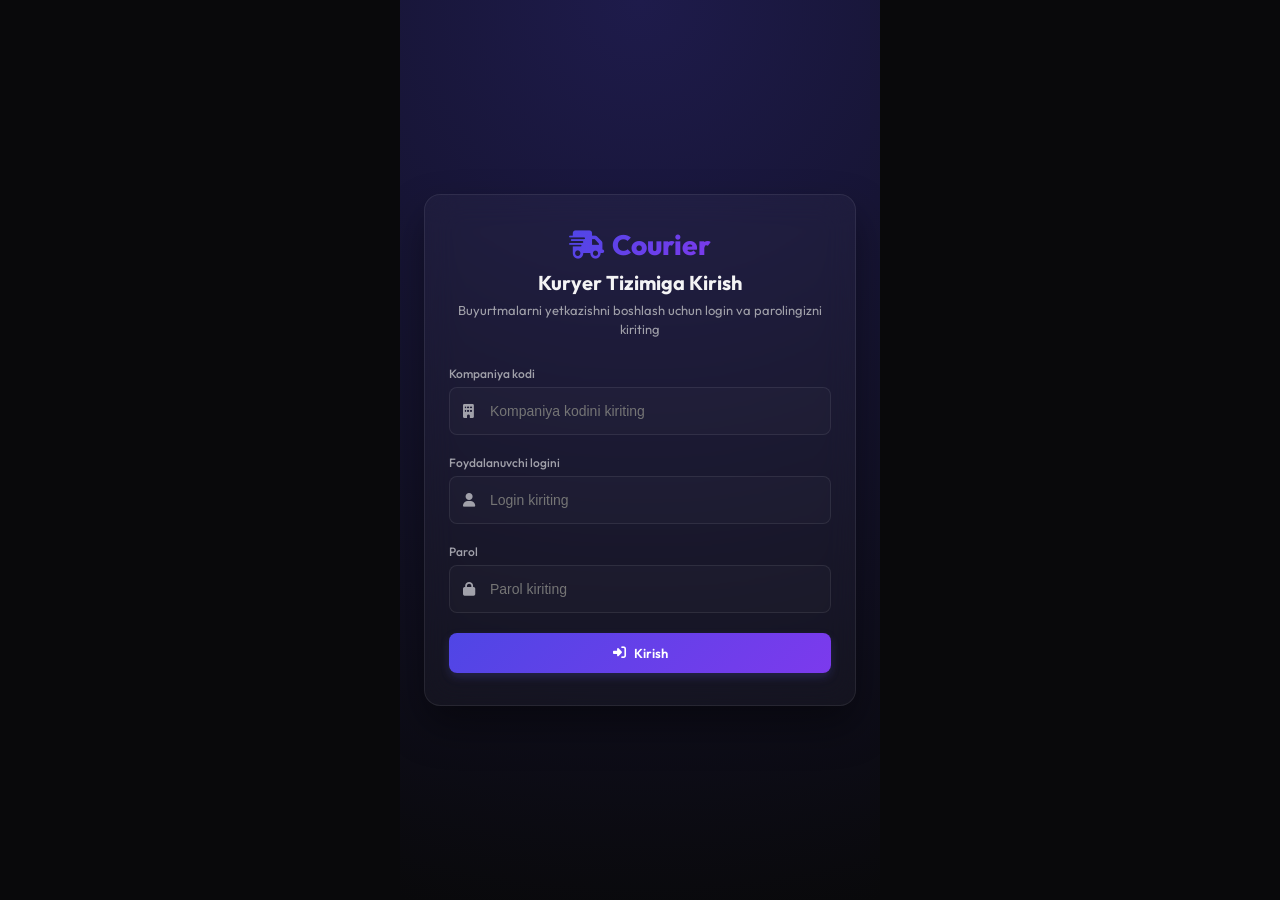
<file: courier.html>
<!DOCTYPE html>
<html lang="uz">
<head>
    <meta charset="UTF-8">
    <meta name="viewport" content="width=device-width, initial-scale=1.0, maximum-scale=1.0, user-scalable=no, viewport-fit=cover">
    <title>Webzone Kuryer Ilovasi</title>
    
    <!-- PWA settings -->
    <link rel="manifest" href="manifest.json">
    <meta name="theme-color" content="#6366f1">
    <meta name="apple-mobile-web-app-capable" content="yes">
    <meta name="apple-mobile-web-app-status-bar-style" content="black-translucent">
    <link rel="apple-touch-icon" href="assets/icon-192.png">
    
    <!-- Fonts & Icons -->
    <link rel="stylesheet" href="https://cdnjs.cloudflare.com/ajax/libs/font-awesome/6.4.0/css/all.min.css">
    <link href="https://fonts.googleapis.com/css2?family=Outfit:wght@400;500;600;700;800&family=JetBrains+Mono:wght@500;600;700&display=swap" rel="stylesheet">
    <link rel="stylesheet" href="css/courier-style.css">
</head>
<body>

    <!-- 1. Kirish oynasi (Login Screen) -->
    <div id="login-view" class="view-container active-view">
        <div class="login-card">
            <div class="login-header">
                <div class="logo">
                    <i class="fas fa-shipping-fast"></i> Courier
                </div>
                <h2>Kuryer Tizimiga Kirish</h2>
                <p>Buyurtmalarni yetkazishni boshlash uchun login va parolingizni kiriting</p>
            </div>
            
            <form id="login-form">
                <div class="form-group">
                    <label for="login-company">Kompaniya kodi</label>
                    <div class="input-wrapper">
                        <i class="fas fa-building input-icon"></i>
                        <input type="text" id="login-company" required placeholder="Kompaniya kodini kiriting">
                    </div>
                </div>

                <div class="form-group">
                    <label for="login-username">Foydalanuvchi logini</label>
                    <div class="input-wrapper">
                        <i class="fas fa-user input-icon"></i>
                        <input type="text" id="login-username" required placeholder="Login kiriting">
                    </div>
                </div>
                
                <div class="form-group">
                    <label for="login-password">Parol</label>
                    <div class="input-wrapper">
                        <i class="fas fa-lock input-icon"></i>
                        <input type="password" id="login-password" required placeholder="Parol kiriting">
                    </div>
                </div>
                
                <div id="login-error" class="error-banner" style="display: none;">
                    Noto'g'ri login yoki parol!
                </div>
                
                <button type="submit" class="btn btn-primary btn-block">
                    <i class="fas fa-sign-in-alt"></i> Kirish
                </button>
            </form>
        </div>
    </div>

    <!-- 2. Asosiy ilova oynasi (App Screen) -->
    <div id="app-view" class="view-container" style="display: none;">
        <!-- Top bar -->
        <header class="app-header">
            <div class="user-info">
                <div class="avatar" id="courier-avatar">K</div>
                <div class="name-role">
                    <h3 id="courier-name">Kuryer</h3>
                    <span>Yetkazib beruvchi</span>
                </div>
            </div>
            <button class="logout-btn" onclick="CourierApp.logout()" title="Chiqish">
                <i class="fas fa-sign-out-alt"></i>
            </button>
        </header>

        <!-- Balance / Stat card -->
        <div class="balance-card">
            <div class="balance-label">Bugungi dastavka daromadi</div>
            <div class="balance-value" id="courier-balance">0 so'm</div>
            <div class="balance-footer">
                <span id="courier-delivered-count">0 ta buyurtma</span> yetkazildi bugun
            </div>
        </div>

        <!-- Tabs navigation -->
        <nav class="tabs-nav">
            <button class="tab-btn active" data-tab="active" onclick="CourierApp.switchTab('active')">
                <i class="fas fa-truck-loading"></i> Yo'lda <span class="badge" id="count-active" style="display: none;">0</span>
            </button>
            <button class="tab-btn" data-tab="history" onclick="CourierApp.switchTab('history')">
                <i class="fas fa-history"></i> Tarix
            </button>
        </nav>

        <!-- Main content list -->
        <main class="app-main">
            <div id="deliveries-list" class="deliveries-list">
                <!-- Dinamik buyurtmalar chiqadi -->
            </div>
        </main>
    </div>

    <!-- PWA Service Worker Registration -->
    <script>
        if ('serviceWorker' in navigator) {
            window.addEventListener('load', () => {
                navigator.serviceWorker.register('/sw.js')
                    .then(reg => console.log('Service Worker registered successfully!', reg.scope))
                    .catch(err => console.log('Service Worker registration failed:', err));
            });
        }
    </script>

    <!-- App Logic Scripts -->
    <script src="js/storage.js?v=4"></script>
    <script src="js/courier-app.js?v=2"></script>
</body>
</html>
</file>
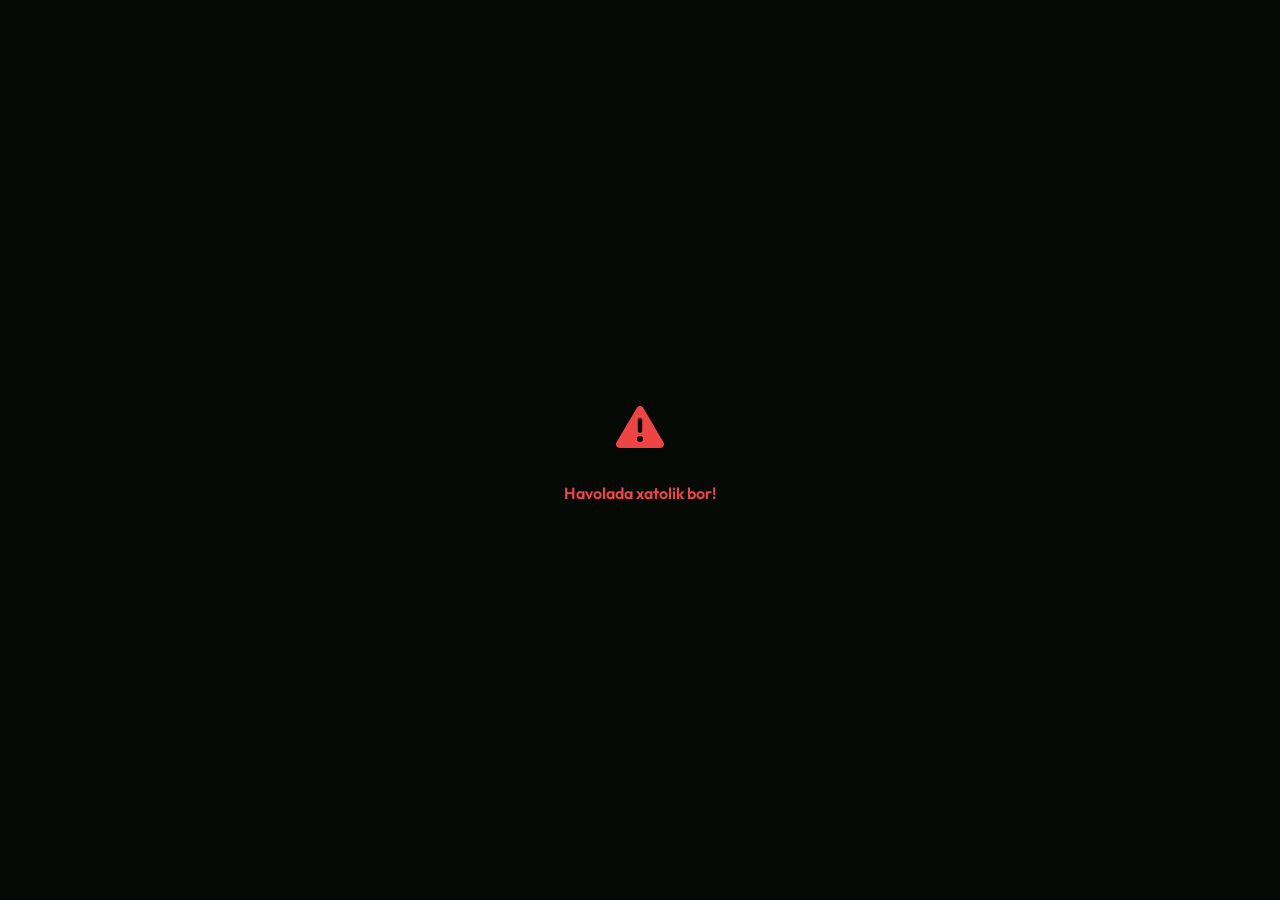
<file: taplink.html>
<!DOCTYPE html>
<html lang="uz">
<head>
    <meta charset="UTF-8">
    <meta name="viewport" content="width=device-width, initial-scale=1.0">
    <title>Taplink - Havolalar to'plami</title>
    
    <!-- Google Fonts -->
    <link rel="preconnect" href="https://fonts.googleapis.com">
    <link rel="preconnect" href="https://fonts.gstatic.com" crossorigin>
    <link href="https://fonts.googleapis.com/css2?family=Outfit:wght@300;400;500;600;700&display=swap" rel="stylesheet">
    
    <!-- FontAwesome Icons -->
    <link rel="stylesheet" href="https://cdnjs.cloudflare.com/ajax/libs/font-awesome/6.4.0/css/all.min.css">
    
    <style>
        :root {
            --bg-gradient: radial-gradient(circle at top, #0f1c12 0%, #050a06 100%);
            --primary-green: #15803d;
            --accent-gold: #eab308;
            --glass-bg: rgba(255, 255, 255, 0.03);
            --glass-border: rgba(255, 255, 255, 0.08);
            --text-main: #f8fafc;
            --text-muted: #94a3b8;
        }

        * {
            box-sizing: border-box;
            margin: 0;
            padding: 0;
            font-family: 'Outfit', sans-serif;
            -webkit-tap-highlight-color: transparent;
        }

        body {
            background: var(--bg-gradient);
            color: var(--text-main);
            min-height: 100vh;
            display: flex;
            justify-content: center;
            align-items: flex-start;
            overflow-x: hidden;
        }

        /* Phone mockup container styled exactly like the screenshot */
        .phone-container {
            width: 100%;
            max-width: 480px;
            min-height: 100vh;
            padding: 40px 24px 40px 24px;
            display: flex;
            flex-direction: column;
            align-items: center;
            position: relative;
            background: url('https://images.unsplash.com/photo-1590381105924-c72589b9ef3f?auto=format&fit=crop&q=80&w=600') no-repeat center center;
            background-size: cover;
        }

        /* Overlay for background blur and dark green tint */
        .phone-container::before {
            content: '';
            position: absolute;
            top: 0;
            left: 0;
            right: 0;
            bottom: 0;
            background: linear-gradient(180deg, rgba(15, 28, 18, 0.85) 0%, rgba(5, 10, 6, 0.95) 100%);
            z-index: 1;
            backdrop-filter: blur(10px);
        }

        .content-wrapper {
            position: relative;
            z-index: 2;
            width: 100%;
            display: flex;
            flex-direction: column;
            align-items: center;
        }

        /* Logo Avatar & Verification Badge */
        .avatar-container {
            position: relative;
            width: 110px;
            height: 110px;
            margin-bottom: 16px;
        }

        .avatar {
            width: 100%;
            height: 100%;
            border-radius: 50%;
            border: 3px solid var(--primary-green);
            background: #111;
            display: flex;
            justify-content: center;
            align-items: center;
            box-shadow: 0 0 20px rgba(21, 128, 61, 0.4);
            font-size: 36px;
            font-weight: 700;
            color: var(--accent-gold);
            overflow: hidden;
        }

        .avatar img {
            width: 100%;
            height: 100%;
            object-fit: cover;
        }

        .verified-badge {
            position: absolute;
            bottom: 2px;
            right: 2px;
            background: #22c55e;
            color: white;
            border-radius: 50%;
            width: 24px;
            height: 24px;
            display: flex;
            justify-content: center;
            align-items: center;
            font-size: 12px;
            border: 2px solid #0f1c12;
            box-shadow: 0 2px 5px rgba(0,0,0,0.3);
        }

        /* Titles and Bio */
        .company-name {
            font-size: 24px;
            font-weight: 700;
            margin-bottom: 8px;
            display: flex;
            align-items: center;
            gap: 6px;
            text-shadow: 0 2px 4px rgba(0,0,0,0.5);
        }

        .company-name i {
            color: #22c55e;
            font-size: 18px;
        }

        .company-bio {
            font-size: 14px;
            color: var(--text-muted);
            text-align: center;
            max-width: 320px;
            line-height: 1.5;
            margin-bottom: 24px;
        }

        /* Circular Social Row */
        .social-icons-row {
            display: flex;
            gap: 16px;
            margin-bottom: 32px;
        }

        .social-icon-btn {
            width: 48px;
            height: 48px;
            border-radius: 50%;
            background: var(--glass-bg);
            border: 1px solid var(--glass-border);
            display: flex;
            justify-content: center;
            align-items: center;
            color: white;
            font-size: 20px;
            text-decoration: none;
            transition: all 0.3s cubic-bezier(0.4, 0, 0.2, 1);
            backdrop-filter: blur(5px);
        }

        .social-icon-btn:hover {
            transform: scale(1.15) translateY(-3px);
            box-shadow: 0 8px 15px rgba(0, 0, 0, 0.3);
        }

        .social-icon-btn.instagram:hover { background: radial-gradient(circle at 30% 107%, #fdf497 0%, #fdf497 5%, #fd5949 45%, #d6249f 60%, #285aeb 90%); }
        .social-icon-btn.telegram:hover { background: #0088cc; }
        .social-icon-btn.whatsapp:hover { background: #25d366; }
        .social-icon-btn.youtube:hover { background: #ff0000; }
        .social-icon-btn.website:hover { background: var(--primary-green); }

        /* Large Link Buttons Stack */
        .links-stack {
            width: 100%;
            display: flex;
            flex-direction: column;
            gap: 16px;
            margin-bottom: 40px;
        }

        .link-item {
            width: 100%;
            background: linear-gradient(135deg, rgba(21, 128, 61, 0.15) 0%, rgba(21, 128, 61, 0.05) 100%);
            border: 1px solid rgba(21, 128, 61, 0.25);
            border-radius: 16px;
            padding: 16px 20px;
            display: flex;
            align-items: center;
            text-decoration: none;
            color: white;
            transition: all 0.3s cubic-bezier(0.4, 0, 0.2, 1);
            position: relative;
            overflow: hidden;
            box-shadow: 0 4px 6px rgba(0,0,0,0.1);
        }

        .link-item::before {
            content: '';
            position: absolute;
            top: 0;
            left: 0;
            right: 0;
            bottom: 0;
            background: linear-gradient(90deg, transparent, rgba(255,255,255,0.05), transparent);
            transform: translateX(-100%);
            transition: transform 0.6s ease;
        }

        .link-item:hover::before {
            transform: translateX(100%);
        }

        .link-item:hover {
            transform: translateY(-2px);
            border-color: var(--accent-gold);
            box-shadow: 0 8px 20px rgba(234, 179, 8, 0.15);
            background: linear-gradient(135deg, rgba(234, 179, 8, 0.15) 0%, rgba(21, 128, 61, 0.1) 100%);
        }

        .link-icon {
            width: 44px;
            height: 44px;
            border-radius: 12px;
            background: rgba(255,255,255,0.05);
            display: flex;
            justify-content: center;
            align-items: center;
            font-size: 20px;
            margin-right: 16px;
            transition: transform 0.3s ease;
        }

        .link-item:hover .link-icon {
            transform: scale(1.1);
        }

        .link-text {
            flex-grow: 1;
            display: flex;
            flex-direction: column;
            gap: 2px;
        }

        .link-title {
            font-size: 15px;
            font-weight: 600;
            text-transform: uppercase;
            letter-spacing: 0.5px;
        }

        .link-subtitle {
            font-size: 12px;
            color: var(--text-muted);
        }

        .link-arrow {
            font-size: 16px;
            color: var(--text-muted);
            transition: transform 0.3s ease;
        }

        .link-item:hover .link-arrow {
            transform: translateX(4px);
            color: var(--accent-gold);
        }

        /* Specific link accent colors */
        .link-item.website .link-icon { color: #38bdf8; }
        .link-item.telegram .link-icon { color: #38bdf8; }
        .link-item.instagram .link-icon { color: #f43f5e; }
        .link-item.youtube .link-icon { color: #ef4444; }
        .link-item.whatsapp .link-icon { color: #22c55e; }
        .link-item.phone .link-icon { color: #a855f7; }

        /* Slogan */
        .slogan {
            font-size: 13px;
            font-weight: 700;
            color: var(--accent-gold);
            text-align: center;
            letter-spacing: 1px;
            margin-bottom: 20px;
            text-transform: uppercase;
            text-shadow: 0 2px 4px rgba(0,0,0,0.4);
        }



        /* Shimmer loading layout */
        .loading-screen {
            position: fixed;
            top: 0; left: 0; right: 0; bottom: 0;
            background: #050a06;
            display: flex;
            justify-content: center;
            align-items: center;
            z-index: 100;
            flex-direction: column;
            gap: 16px;
        }

        .spinner {
            width: 50px;
            height: 50px;
            border: 4px solid rgba(255,255,255,0.05);
            border-top: 4px solid var(--accent-gold);
            border-radius: 50%;
            animation: spin 1s linear infinite;
        }

        @keyframes spin {
            0% { transform: rotate(0deg); }
            100% { transform: rotate(360deg); }
        }
    </style>
</head>
<body>

    <!-- Loading Screen -->
    <div id="loading" class="loading-screen">
        <div class="spinner"></div>
        <p style="font-size: 14px; color: var(--text-muted); font-weight: 500;">Yuklanmoqda...</p>
    </div>

    <!-- Phone mockup container -->
    <div class="phone-container" id="main-content" style="display: none;">
        <div class="content-wrapper">
            
            <!-- Avatar / Logo -->
            <div class="avatar-container">
                <div class="avatar" id="company-avatar">
                    <!-- Initials or Logo image dynamically loaded -->
                </div>
                <div class="verified-badge">
                    <i class="fas fa-check"></i>
                </div>
            </div>

            <!-- Company name & description -->
            <h1 class="company-name" id="company-name">Giper Brend Stroy</h1>
            <p class="company-bio" id="company-bio"></p>

            <!-- Social Icon Row -->
            <div class="social-icons-row" id="social-icons">
                <!-- Dynamically filled icons -->
            </div>

            <!-- Links stack -->
            <div class="links-stack" id="links-stack">
                <!-- Dynamically loaded large button items -->
            </div>

            <!-- Bottom slogan -->
            <div class="slogan" id="company-slogan"></div>

        </div>


    </div>

    <script>
        async function init() {
            const urlParams = new URLSearchParams(window.location.search);
            const companyId = urlParams.get('company_id');

            if (!companyId) {
                alert("Xatolik: Havolada kompaniya ID-si ko'rsatilmagan!");
                document.getElementById('loading').innerHTML = `
                    <div style="font-size: 48px; color: #ef4444;"><i class="fas fa-exclamation-triangle"></i></div>
                    <p style="color:#ef4444; font-weight:600; margin-top:10px;">Havolada xatolik bor!</p>
                `;
                return;
            }

            try {
                const res = await fetch(`/api/public/taplink/${companyId}?t=${Date.now()}`);
                if (!res.ok) throw new Error("Settings fetch failed");
                const data = await res.json();

                // 1. Set Company name
                document.title = data.company_name + " - Taplink";
                document.getElementById('company-name').innerHTML = `${data.company_name} <i class="fas fa-check-circle"></i>`;
                
                // Set avatar image or initials placeholder
                const avatarEl = document.getElementById('company-avatar');
                if (data.taplink_logo) {
                    avatarEl.innerHTML = `<img src="${data.taplink_logo}" alt="Logo">`;
                } else {
                    const initials = data.company_name ? data.company_name.split(' ').map(n => n[0]).join('').substring(0, 2).toUpperCase() : 'GP';
                    avatarEl.textContent = initials;
                }

                // 2. Set Bio / Description
                document.getElementById('company-bio').textContent = data.taplink_desc || "Kompaniyamizning rasmiy ijtimoiy sahifalari va bog'lanish yo'llari.";

                // 3. Render social icons row
                const socialContainer = document.getElementById('social-icons');
                socialContainer.innerHTML = '';
                
                // 4. Render large buttons stack
                const linksStack = document.getElementById('links-stack');
                linksStack.innerHTML = '';

                // Web Link
                if (data.taplink_web) {
                    const cleanUrl = data.taplink_web.replace(/^(https?:\/\/)?(www\.)?/, '');
                    const fullUrl = data.taplink_web.match(/^https?:\/\//) ? data.taplink_web : 'https://' + data.taplink_web;
                    
                    socialContainer.innerHTML += `<a href="${fullUrl}" target="_blank" class="social-icon-btn website"><i class="fas fa-globe"></i></a>`;
                    linksStack.innerHTML += `
                        <a href="${fullUrl}" target="_blank" class="link-item website">
                            <div class="link-icon"><i class="fas fa-globe"></i></div>
                            <div class="link-text">
                                <span class="link-title">RASMIY VEB-SAYT</span>
                                <span class="link-subtitle">${cleanUrl}</span>
                            </div>
                            <div class="link-arrow"><i class="fas fa-chevron-right"></i></div>
                        </a>
                    `;
                }

                // Telegram Link
                if (data.taplink_telegram) {
                    let cleanUrl = data.taplink_telegram.replace(/^(https?:\/\/)?(www\.)?t\.me\//, '');
                    let fullUrl = data.taplink_telegram.match(/^https?:\/\//) ? data.taplink_telegram : 'https://t.me/' + cleanUrl;
                    
                    socialContainer.innerHTML += `<a href="${fullUrl}" target="_blank" class="social-icon-btn telegram"><i class="fab fa-telegram-plane"></i></a>`;
                    linksStack.innerHTML += `
                        <a href="${fullUrl}" target="_blank" class="link-item telegram">
                            <div class="link-icon"><i class="fab fa-telegram-plane"></i></div>
                            <div class="link-text">
                                <span class="link-title">TELEGRAM KANAL</span>
                                <span class="link-subtitle">t.me/${cleanUrl}</span>
                            </div>
                            <div class="link-arrow"><i class="fas fa-chevron-right"></i></div>
                        </a>
                    `;
                }

                // Instagram Link
                if (data.taplink_instagram) {
                    let cleanUrl = data.taplink_instagram.replace(/^(https?:\/\/)?(www\.)?instagram\.com\//, '').replace(/\/$/, '');
                    let fullUrl = data.taplink_instagram.match(/^https?:\/\//) ? data.taplink_instagram : 'https://instagram.com/' + cleanUrl;
                    
                    socialContainer.innerHTML += `<a href="${fullUrl}" target="_blank" class="social-icon-btn instagram"><i class="fab fa-instagram"></i></a>`;
                    linksStack.innerHTML += `
                        <a href="${fullUrl}" target="_blank" class="link-item instagram">
                            <div class="link-icon"><i class="fab fa-instagram"></i></div>
                            <div class="link-text">
                                <span class="link-title">INSTAGRAM SAHIFAMIZ</span>
                                <span class="link-subtitle">@${cleanUrl}</span>
                            </div>
                            <div class="link-arrow"><i class="fas fa-chevron-right"></i></div>
                        </a>
                    `;
                }

                // YouTube Link
                if (data.taplink_youtube) {
                    let cleanUrl = data.taplink_youtube.replace(/^(https?:\/\/)?(www\.)?youtube\.com\//, '');
                    let fullUrl = data.taplink_youtube.match(/^https?:\/\//) ? data.taplink_youtube : 'https://youtube.com/' + cleanUrl;
                    
                    socialContainer.innerHTML += `<a href="${fullUrl}" target="_blank" class="social-icon-btn youtube"><i class="fab fa-youtube"></i></a>`;
                    linksStack.innerHTML += `
                        <a href="${fullUrl}" target="_blank" class="link-item youtube">
                            <div class="link-icon"><i class="fab fa-youtube"></i></div>
                            <div class="link-text">
                                <span class="link-title">YOUTUBE KANALIMIZ</span>
                                <span class="link-subtitle">${data.company_name}</span>
                            </div>
                            <div class="link-arrow"><i class="fas fa-chevron-right"></i></div>
                        </a>
                    `;
                }

                // WhatsApp Link
                if (data.taplink_whatsapp) {
                    let cleanUrl = data.taplink_whatsapp.replace(/^(https?:\/\/)?(www\.)?wa\.me\//, '').replace(/[\+\s]/g, '');
                    let fullUrl = data.taplink_whatsapp.match(/^https?:\/\//) ? data.taplink_whatsapp : 'https://wa.me/' + cleanUrl;
                    
                    socialContainer.innerHTML += `<a href="${fullUrl}" target="_blank" class="social-icon-btn whatsapp"><i class="fab fa-whatsapp"></i></a>`;
                    linksStack.innerHTML += `
                        <a href="${fullUrl}" target="_blank" class="link-item whatsapp">
                            <div class="link-icon"><i class="fab fa-whatsapp"></i></div>
                            <div class="link-text">
                                <span class="link-title">WHATSAPP CHAT</span>
                                <span class="link-subtitle">Biz bilan bog'laning</span>
                            </div>
                            <div class="link-arrow"><i class="fas fa-chevron-right"></i></div>
                        </a>
                    `;
                }

                // Phone Contact Link
                if (data.taplink_phone) {
                    let cleanPhone = data.taplink_phone.replace(/\s+/g, '');
                    linksStack.innerHTML += `
                        <a href="tel:${cleanPhone}" class="link-item phone">
                            <div class="link-icon"><i class="fas fa-phone-alt"></i></div>
                            <div class="link-text">
                                <span class="link-title">TELEFON ALOQA</span>
                                <span class="link-subtitle">${data.taplink_phone}</span>
                            </div>
                            <div class="link-arrow"><i class="fas fa-chevron-right"></i></div>
                        </a>
                    `;
                }

                // 5. Set Bottom Slogan
                document.getElementById('company-slogan').textContent = data.taplink_slogan || "SIFATLI MAHSULOT - ISHONCHLI HAMKORLIK!";

                // Show Content and Hide Loading
                document.getElementById('loading').style.display = 'none';
                document.getElementById('main-content').style.display = 'block';

            } catch (err) {
                console.error("Taplink load error:", err);
                document.getElementById('loading').innerHTML = `
                    <div style="font-size: 48px; color: #ef4444;"><i class="fas fa-times-circle"></i></div>
                    <p style="color:#ef4444; font-weight:600; margin-top:10px;">Yuklashda xatolik yuz berdi!</p>
                `;
            }
        }

        window.onload = init;
    </script>
</body>
</html>
</file>
<file: css/courier-style.css>
:root {
  --bg-main: #09090b;
  --bg-card: rgba(255, 255, 255, 0.03);
  --border-color: rgba(255, 255, 255, 0.08);
  --text-main: #f4f4f5;
  --text-muted: #a1a1aa;
  
  --primary: #6366f1;
  --primary-gradient: linear-gradient(135deg, #4f46e5 0%, #7c3aed 100%);
  --success: #10b981;
  --warning: #f59e0b;
  --danger: #ef4444;
  --info: #06b6d4;
  
  --safe-area-top: env(safe-area-inset-top, 0px);
  --safe-area-bottom: env(safe-area-inset-bottom, 0px);
}

* {
  box-sizing: border-box;
  margin: 0;
  padding: 0;
  -webkit-tap-highlight-color: transparent;
}

body {
  font-family: 'Outfit', -apple-system, BlinkMacSystemFont, "Segoe UI", Roboto, Helvetica, Arial, sans-serif;
  background-color: var(--bg-main);
  color: var(--text-main);
  height: 100vh;
  overflow: hidden;
  display: flex;
  justify-content: center;
  align-items: center;
}

/* View Containers */
.view-container {
  width: 100%;
  max-width: 480px;
  height: 100vh;
  display: flex;
  flex-direction: column;
  background: radial-gradient(circle at 50% 0%, #1e1b4b 0%, #09090b 100%);
  position: relative;
  overflow: hidden;
  padding-top: var(--safe-area-top);
  padding-bottom: var(--safe-area-bottom);
}

/* Login View Styling */
#login-view {
  justify-content: center;
  align-items: center;
  padding: 24px;
}

.login-card {
  width: 100%;
  background: var(--bg-card);
  border: 1px solid var(--border-color);
  border-radius: 16px;
  padding: 32px 24px;
  backdrop-filter: blur(16px);
  -webkit-backdrop-filter: blur(16px);
  box-shadow: 0 20px 40px rgba(0, 0, 0, 0.4);
}

.login-header {
  text-align: center;
  margin-bottom: 28px;
}

.login-header .logo {
  font-size: 28px;
  font-weight: 800;
  background: var(--primary-gradient);
  -webkit-background-clip: text;
  -webkit-text-fill-color: transparent;
  display: inline-flex;
  align-items: center;
  gap: 8px;
  margin-bottom: 8px;
}

.login-header h2 {
  font-size: 20px;
  font-weight: 700;
  margin-bottom: 6px;
}

.login-header p {
  font-size: 13px;
  color: var(--text-muted);
  line-height: 1.4;
}

.form-group {
  margin-bottom: 20px;
  display: flex;
  flex-direction: column;
  gap: 6px;
}

.form-group label {
  font-size: 12px;
  font-weight: 500;
  color: var(--text-muted);
}

.input-wrapper {
  position: relative;
  width: 100%;
}

.input-icon {
  position: absolute;
  left: 14px;
  top: 50%;
  transform: translateY(-50%);
  color: var(--text-muted);
  font-size: 14px;
}

.form-control, input[type="text"], input[type="password"] {
  width: 100%;
  height: 48px;
  background: rgba(255, 255, 255, 0.02);
  border: 1px solid var(--border-color);
  border-radius: 8px;
  padding: 0 16px 0 40px;
  color: var(--text-main);
  font-size: 14px;
  transition: all 0.3s;
}

.form-control:focus, input[type="text"]:focus, input[type="password"]:focus {
  outline: none;
  border-color: var(--primary);
  box-shadow: 0 0 0 3px rgba(99, 102, 241, 0.15);
}

.error-banner {
  background: rgba(239, 68, 68, 0.1);
  border: 1px solid rgba(239, 68, 68, 0.2);
  color: var(--danger);
  border-radius: 6px;
  padding: 10px;
  font-size: 12px;
  font-weight: 500;
  text-align: center;
  margin-bottom: 20px;
}

/* Header Area */
.app-header {
  padding: 16px;
  display: flex;
  justify-content: space-between;
  align-items: center;
  border-bottom: 1px solid var(--border-color);
  background: rgba(9, 9, 11, 0.5);
  backdrop-filter: blur(12px);
  -webkit-backdrop-filter: blur(12px);
}

.user-info {
  display: flex;
  align-items: center;
  gap: 12px;
}

.user-info .avatar {
  width: 40px;
  height: 40px;
  border-radius: 50%;
  background: var(--primary-gradient);
  color: white;
  display: flex;
  align-items: center;
  justify-content: center;
  font-weight: 700;
  font-size: 16px;
  box-shadow: 0 4px 10px rgba(99, 102, 241, 0.3);
}

.name-role h3 {
  font-size: 14px;
  font-weight: 600;
}

.name-role span {
  font-size: 11px;
  color: var(--text-muted);
}

.logout-btn {
  background: none;
  border: none;
  color: var(--text-muted);
  font-size: 18px;
  padding: 8px;
  cursor: pointer;
  transition: color 0.2s;
}

.logout-btn:hover {
  color: var(--danger);
}

/* Balance Card */
.balance-card {
  margin: 16px;
  padding: 20px;
  background: var(--primary-gradient);
  border-radius: 16px;
  box-shadow: 0 10px 25px rgba(99, 102, 241, 0.25);
  color: white;
  position: relative;
  overflow: hidden;
}

.balance-card::before {
  content: '';
  position: absolute;
  right: -20px;
  bottom: -20px;
  width: 120px;
  height: 120px;
  border-radius: 50%;
  background: rgba(255, 255, 255, 0.05);
}

.balance-label {
  font-size: 11px;
  text-transform: uppercase;
  letter-spacing: 0.8px;
  opacity: 0.8;
  margin-bottom: 4px;
}

.balance-value {
  font-family: 'JetBrains Mono', monospace;
  font-size: 26px;
  font-weight: 800;
  margin-bottom: 6px;
}

.balance-footer {
  font-size: 12px;
  opacity: 0.85;
}

.balance-footer span {
  font-weight: 700;
}

/* Tabs Navigation */
.tabs-nav {
  display: flex;
  margin: 0 16px 12px 16px;
  border: 1px solid var(--border-color);
  border-radius: 10px;
  overflow: hidden;
  background: rgba(255, 255, 255, 0.01);
}

.tab-btn {
  flex: 1;
  height: 42px;
  background: none;
  border: none;
  color: var(--text-muted);
  font-family: inherit;
  font-size: 13px;
  font-weight: 600;
  display: flex;
  align-items: center;
  justify-content: center;
  gap: 6px;
  cursor: pointer;
  transition: all 0.2s;
}

.tab-btn.active {
  background: var(--primary-gradient);
  color: white;
}

.tab-btn .badge {
  background: var(--danger);
  color: white;
  padding: 1px 6px;
  border-radius: 10px;
  font-size: 10px;
  font-weight: 700;
}

/* Main Area & Deliveries List */
.app-main {
  flex-grow: 1;
  overflow-y: auto;
  padding: 0 16px 16px 16px;
}

.deliveries-list {
  display: flex;
  flex-direction: column;
  gap: 16px;
}

/* Cards */
.delivery-card {
  background: var(--bg-card);
  border: 1px solid var(--border-color);
  border-radius: 14px;
  padding: 16px;
  box-shadow: 0 6px 15px rgba(0, 0, 0, 0.15);
  display: flex;
  flex-direction: column;
  gap: 12px;
  backdrop-filter: blur(10px);
  -webkit-backdrop-filter: blur(10px);
}

.delivery-card-header {
  display: flex;
  justify-content: space-between;
  align-items: flex-start;
}

.delivery-card-header h4 {
  font-size: 15px;
  font-weight: 700;
  color: var(--text-main);
}

.delivery-card-header .date {
  font-size: 11px;
  color: var(--text-muted);
  font-family: 'JetBrains Mono', monospace;
  margin-top: 2px;
}

/* Badges */
.badge {
  padding: 3px 8px;
  border-radius: 6px;
  font-size: 10px;
  font-weight: 700;
  text-transform: uppercase;
  letter-spacing: 0.3px;
  display: inline-block;
}

.badge-warning { background: rgba(245, 158, 11, 0.12); color: var(--warning); border: 1px solid rgba(245, 158, 11, 0.2); }
.badge-primary { background: rgba(99, 102, 241, 0.12); color: var(--primary); border: 1px solid rgba(99, 102, 241, 0.2); }
.badge-success { background: rgba(16, 185, 129, 0.12); color: var(--success); border: 1px solid rgba(16, 185, 129, 0.2); }
.badge-danger { background: rgba(239, 68, 68, 0.12); color: var(--danger); border: 1px solid rgba(239, 68, 68, 0.2); }
.badge-info { background: rgba(6, 182, 212, 0.12); color: var(--info); border: 1px solid rgba(6, 182, 212, 0.2); }

/* Details list block */
.detail-item {
  display: flex;
  gap: 10px;
  align-items: flex-start;
  font-size: 13px;
  line-height: 1.4;
}

.detail-item i {
  color: var(--primary);
  width: 14px;
  margin-top: 3px;
}

.detail-item a {
  color: var(--success);
  text-decoration: none;
  font-family: 'JetBrains Mono', monospace;
  font-weight: 600;
  display: inline-flex;
  align-items: center;
  gap: 4px;
}

/* Cash collection box */
.collect-box {
  padding: 8px 12px;
  background: rgba(239, 68, 68, 0.05);
  border: 1px dashed rgba(239, 68, 68, 0.2);
  border-radius: 8px;
  display: flex;
  justify-content: space-between;
  align-items: center;
  font-size: 13px;
  margin: 4px 0;
}

.collect-box span {
  color: var(--danger);
  font-weight: 600;
  display: flex;
  align-items: center;
  gap: 6px;
}

.collect-box strong {
  color: var(--danger);
  font-family: 'JetBrains Mono', monospace;
  font-size: 15px;
  font-weight: 700;
}

/* Buttons */
.btn {
  display: inline-flex;
  align-items: center;
  justify-content: center;
  gap: 8px;
  border-radius: 8px;
  font-family: inherit;
  font-size: 13px;
  font-weight: 600;
  border: none;
  cursor: pointer;
  transition: all 0.2s;
  height: 40px;
}

.btn-sm {
  height: 32px;
  font-size: 11px;
  padding: 0 10px;
}

.btn-primary {
  background: var(--primary-gradient);
  color: white;
  box-shadow: 0 4px 10px rgba(99, 102, 241, 0.2);
}

.btn-success {
  background: var(--success);
  color: white;
  box-shadow: 0 4px 10px rgba(16, 185, 129, 0.2);
}

.btn-secondary {
  background: rgba(255, 255, 255, 0.05);
  color: var(--text-main);
  border: 1px solid var(--border-color);
}

.btn-block {
  width: 100%;
}

.btn:active {
  transform: scale(0.98);
  opacity: 0.9;
}

.btn-group-row {
  display: flex;
  gap: 8px;
  margin-top: 4px;
}

.btn-group-row .btn {
  flex: 1;
}

/* Empty list placeholder */
.empty-placeholder {
  text-align: center;
  padding: 40px 20px;
  color: var(--text-muted);
  border: 1px dashed var(--border-color);
  border-radius: 12px;
  background: rgba(255, 255, 255, 0.005);
  display: flex;
  flex-direction: column;
  align-items: center;
  justify-content: center;
  gap: 12px;
}

.empty-placeholder i {
  font-size: 36px;
  opacity: 0.3;
}

.empty-placeholder p {
  font-size: 13px;
}
</file>
